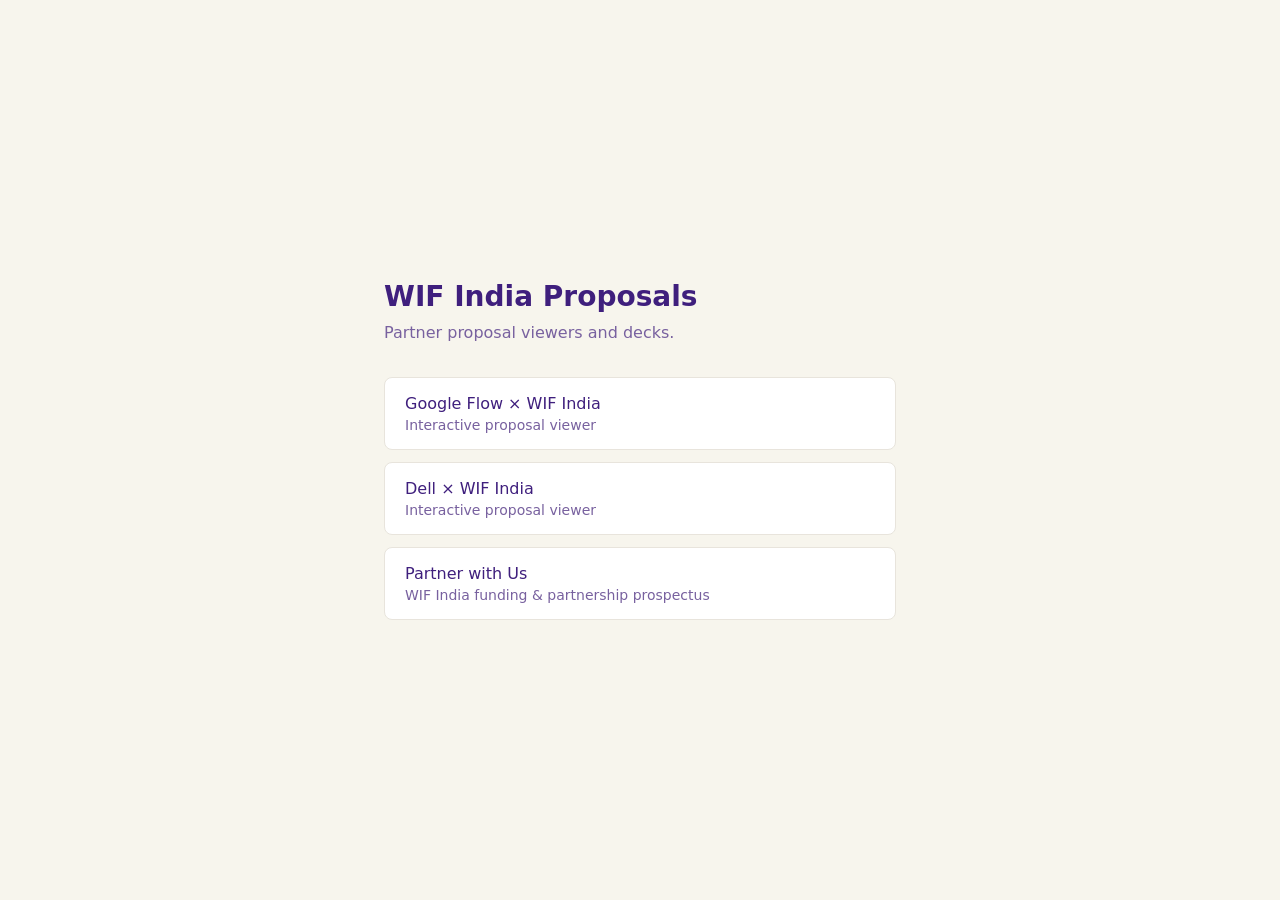
<file: site/index.html>
<!DOCTYPE html>
<html lang="en">
<head>
  <meta charset="UTF-8">
  <meta name="viewport" content="width=device-width, initial-scale=1.0">
  <title>WIF India Proposals</title>
  <style>
    * { box-sizing: border-box; margin: 0; padding: 0; }
    body {
      font-family: system-ui, -apple-system, sans-serif;
      background: #f7f5ed;
      color: #3f1f7d;
      min-height: 100vh;
      display: flex;
      align-items: center;
      justify-content: center;
      padding: 2rem;
    }
    main {
      max-width: 32rem;
      width: 100%;
    }
    h1 {
      font-size: 1.75rem;
      font-weight: 600;
      margin-bottom: 0.5rem;
    }
    p {
      color: #78619f;
      margin-bottom: 2rem;
      line-height: 1.5;
    }
    ul { list-style: none; }
    li + li { margin-top: 0.75rem; }
    a {
      display: block;
      padding: 1rem 1.25rem;
      background: #fff;
      border: 1px solid #e8e4dc;
      border-radius: 8px;
      color: #3f1f7d;
      text-decoration: none;
      font-weight: 500;
      transition: border-color 0.15s, box-shadow 0.15s;
    }
    a:hover {
      border-color: #78619f;
      box-shadow: 0 2px 8px rgba(63, 31, 125, 0.08);
    }
    a span {
      display: block;
      font-size: 0.875rem;
      font-weight: 400;
      color: #78619f;
      margin-top: 0.25rem;
    }
    a.coming-soon {
      opacity: 0.55;
      pointer-events: none;
    }
  </style>
</head>
<body>
  <main>
    <h1>WIF India Proposals</h1>
    <p>Partner proposal viewers and decks.</p>
    <ul>
      <li>
        <a href="/google">
          Google Flow × WIF India
          <span>Interactive proposal viewer</span>
        </a>
      </li>
      <li>
        <a href="/dell">
          Dell × WIF India
          <span>Interactive proposal viewer</span>
        </a>
      </li>
      <li>
        <a href="/partner">
          Partner with Us
          <span>WIF India funding &amp; partnership prospectus</span>
        </a>
      </li>
    </ul>
  </main>
</body>
</html>
</file>
